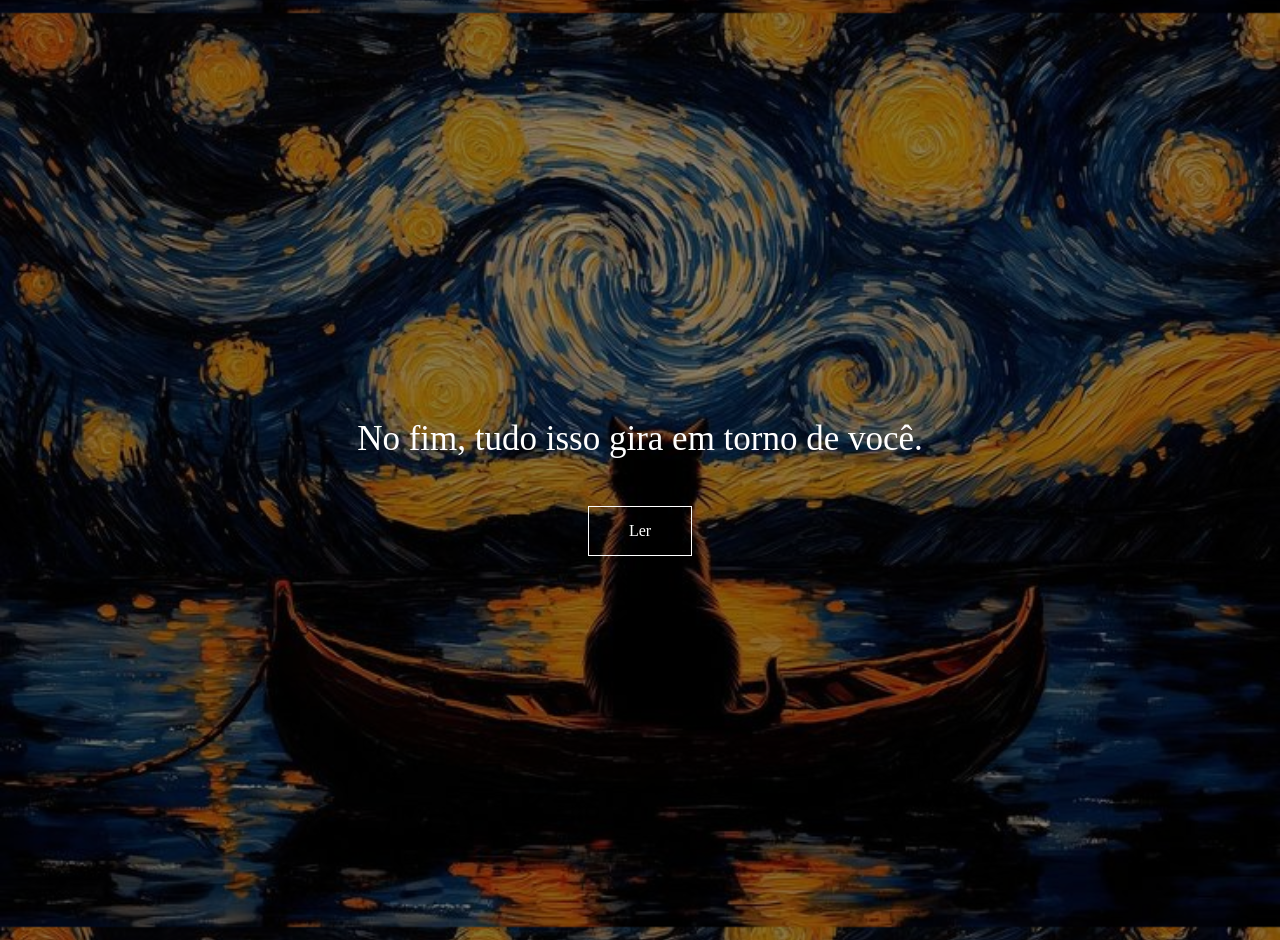
<file: index.html>
<!DOCTYPE html>
<html lang="pt-BR">

<head>
    <meta charset="UTF-8">
    <meta name="viewport" content="width=device-width, initial-scale=1.0">
    <title>Carta</title>

    <style>

        body {

            background-color: black;

            color: white;

            font-family: Georgia, serif;

            margin: 0;
            padding: 0;

            overflow-x: hidden;
        }

        /* CANVAS DAS ESTRELAS */

        #stars {

            position: fixed;

            top: 0;
            left: 0;

            width: 100%;
            height: 100%;

            z-index: -1;
        }

        /* TELA INICIAL */

        .intro {

            height: 100vh;

            display: flex;

            flex-direction: column;

            justify-content: center;

            align-items: center;

            text-align: center;

            padding: 20px;

            background-image: url("assets/baixados (4).jpg");

            background-size: contain;

            background-position: center;

            position: relative;
        }

        /* CAMADA ESCURA */

        .intro::before {

            content: "";

            position: absolute;

            top: 0;
            left: 0;

            width: 100%;
            height: 100%;

            background: rgba(0, 0, 0, 0.45);
        }

        /* TEXTO E BOTÃO */

        .intro h1,
        .botao {

            position: relative;

            z-index: 1;
        }

        .intro h1 {

            font-size: 35px;

            font-weight: normal;

            line-height: 1.5;

            max-width: 700px;

            margin-bottom: 40px;

            opacity: 0;

            animation: surgir 1.2s forwards;
        }

        /* BOTÃO */

        .botao {

            border: 1px solid white;

            padding: 15px 40px;

            cursor: pointer;

            transition: 0.4s;

            opacity: 0;

animation: surgir 2s forwards;

animation-delay: 0.5s;

            
        }

        .botao:hover {

            background-color: white;

            color: black;
        }

        /* CARTA */

        .container {

            max-width: 700px;

            margin: auto;

            padding-top: 120px;
            padding-bottom: 120px;

            padding-left: 30px;
            padding-right: 30px;

            line-height: 1.9;

            font-size: 22px;

            display: none;

            position: relative;

            z-index: 1;
        }

        .inicio {

            font-size: 42px;

            margin-bottom: 60px;

            line-height: 1.4;
        }

        p {

            margin-bottom: 40px;

            opacity: 0;
        }

        @keyframes surgir {

    from {

        opacity: 0;
    }

    to {

        opacity: 1;

        @media (max-width: 768px) {

    .intro h1 {

        font-size: 28px;

        line-height: 1.4;

        padding: 20px;
    }

    .container {

        padding-left: 22px;
        padding-right: 22px;

        padding-top: 80px;

        font-size: 18px;

        line-height: 1.8;
    }

    .inicio {

        font-size: 30px;
    }

    .botao {

        padding: 12px 28px;

        font-size: 16px;
    }

}
    }

    
}

    </style>

</head>

<body>

    <!-- ESTRELAS -->

    <canvas id="stars"></canvas>

    <!-- TELA INICIAL -->

    <section class="intro" id="intro">

        <h1 id="frase">
    No fim, tudo isso gira em torno de você.
</h1>

        <div class="botao" onclick="entrar()">
            Ler
        </div>

    </section>

    <!-- CARTA -->

    <div class="container" id="carta">

    <p>
        Talvez esta carta exista porque o universo continuou encontrando maneiras de me lembrar de você. Às vezes é uma frase perdida num livro. Às vezes uma música. Às vezes uma sugestão de amizade no Instagram. E lá está você, como se o acaso insistisse em debochar da minha tentativa de esquecer. Que filhadaputinha.
    </p>

    <p>
        Isso me lembra uma coisa, se a intenção era chamar minha atenção com Rita Lee... conseguiu. Você estava uma diva! "As unhas impecáveis". Notei isso na hora. Digitei. Não enviei.
    </p>

    <p>
        Fiquei feliz pelo seu irmão, feliz em ver seu sentimento de felicidade naquele momento. Gosto dessa sensação de saber que você está bem. Você me transmite isso em um simples status, e sinto que está ali comigo.
    </p>

    <p>
        Esse texto será confuso porque está sendo escrito aos poucos. Todos os dias um trecho, todos os dias uma opinião, uma versão diferente de mim tentando compreender o mesmo sentimento. Raul dizia preferir “não ter aquela velha opinião formada sobre tudo”, e acho que começo a entender isso agora. Existem dias que acordo sentindo sua falta e com uma raiva absurda. Mas até isso é injusto de chamar de raiva.
    </p>

    <p>
        Você é a responsável por moldar alguns traços da personalidade que tenho hoje, e como eu to gostando disso. Dias em que acordo e percebo que te odeio. Sim... te odeio porque eu te quis muito, e existe algo doloroso em desejar alguém tão intensamente e perceber que, às vezes, o sentimento não basta para alterar a realidade.
    </p>

    <p>
        E como eu te quis, gatinha. Te desejei dias e noites e você sabe de tudo isso, e mesmo assim "Não sou nada para ninguém". Acho que diante de um vasto universo de frases, essa deveria ser uma das quais não deveria estar na sua bio do insta.
    </p>

    <p>
        Mas então penso melhor: por que eu te odiaria? Isso diminuiria tudo que aconteceu entre nós, e eu me recuso a transformar tudo que aconteceu em rancor. Afinal, eu viveria isso tudo de novo. Nós acontecemos, e que bom que acontecemos.
    </p>

    <p>
        Clarice escreveu:
    </p>

    <p>
        “Por te falar eu te assustarei e te perderei? Mas se eu não falar eu me perderei, e por me perder eu te perderia.”
    </p>

    <p>
        Talvez seja essa a frase que melhor conclua esta confusão toda, pois existe um momento em que o silêncio começa a custar caro demais. Você segura, tenta parecer tranquilo. Mas, aos poucos, vai se apagando por dentro. Porque tudo aquilo que você não diz... não desaparece, só se acumula.
    </p>

    <p>
        Falar e correr o risco de perder, ou calar e ter certeza de se perder. Essa é a situação que me deixa. Mas Freud escreveu " Emoções não expressadas nunca morrem. Elas são enterradas vivas e voltarão mais tarde de formas piores" e posso te afirmar com toda certeza do mundo que isso é real.
    </p>

    <p>
        E talvez seja exatamente isso. Certos distanciamentos ( aqueles que você conhece bem)  me fazem pensar demais. E por pensar demais corro o risco de te perder. 
    </p>

    <p>Nunca tive dificuldade em esconder o que sinto. O problema é justamente o contrário: sentir demais em silêncio acaba transformando tudo numa espécie de labirinto interno.</p>

    <p>
        Ultimamente venho me afastando de muita coisa, de muita gente, talvez porque algumas ausências tenham o poder estranho de contaminar o resto do mundo.
    </p>

    <p>
        Mas, apesar de toda essa confusão, existe uma certeza absurda em mim: Tudo isso gira em torno de você.
    </p>

</div>

    <script>


        /* BOTÃO ENTRAR */

        function entrar() {

            document.getElementById("intro").style.display = "none";

            document.getElementById("carta").style.display = "block";

            const textos = document.querySelectorAll("p");

            textos.forEach((texto, index) => {

                setTimeout(() => {

                    texto.style.transition = "opacity 0.8s";

                    texto.style.opacity = "1";

                }, index * 400);

            });

        }

        /* ESTRELAS */

        const canvas = document.getElementById("stars");

        const ctx = canvas.getContext("2d");

        canvas.width = window.innerWidth;
        canvas.height = window.innerHeight;

        const estrelas = [];

        for (let i = 0; i < 120; i++) {

            estrelas.push({

                x: Math.random() * canvas.width,

                y: Math.random() * canvas.height,

                radius: Math.random() * 1.5,

                opacity: Math.random()

            });

        }

        function desenharEstrelas() {

            ctx.clearRect(0, 0, canvas.width, canvas.height);

            estrelas.forEach((estrela) => {

                ctx.beginPath();

                ctx.arc(
                    estrela.x,
                    estrela.y,
                    estrela.radius,
                    0,
                    Math.PI * 2
                );

                ctx.fillStyle = `rgba(255,255,255,${estrela.opacity})`;

                ctx.fill();

            });

            requestAnimationFrame(desenharEstrelas);

        }

        desenharEstrelas();

    </script>

</body>

</html>
</file>
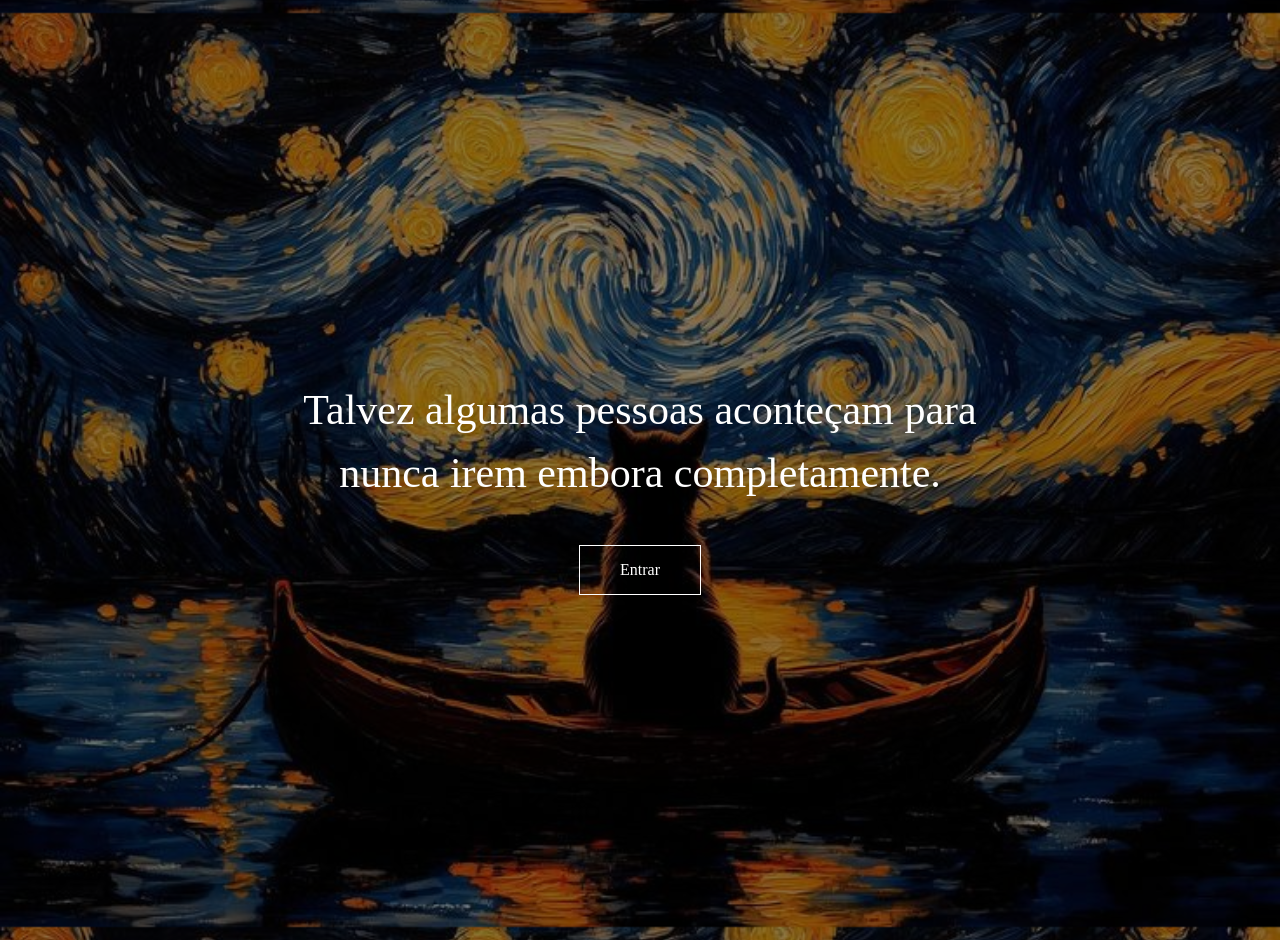
<file: carta_site.html>
<!DOCTYPE html>
<html lang="pt-BR">

<head>
    <meta charset="UTF-8">
    <meta name="viewport" content="width=device-width, initial-scale=1.0">
    <title>Carta</title>

    <style>

        body {

            background-color: black;

            color: white;

            font-family: Georgia, serif;

            margin: 0;
            padding: 0;

            overflow-x: hidden;
        }

        /* CANVAS DAS ESTRELAS */

        #stars {

            position: fixed;

            top: 0;
            left: 0;

            width: 100%;
            height: 100%;

            z-index: -1;
        }

        /* TELA INICIAL */

        .intro {

            height: 100vh;

            display: flex;

            flex-direction: column;

            justify-content: center;

            align-items: center;

            text-align: center;

            padding: 20px;

            background-image: url("assets/baixados (4).jpg");

            background-size: contain;

            background-position: center;

            position: relative;
        }

        /* CAMADA ESCURA */

        .intro::before {

            content: "";

            position: absolute;

            top: 0;
            left: 0;

            width: 100%;
            height: 100%;

            background: rgba(0, 0, 0, 0.45);
        }

        /* TEXTO E BOTÃO */

        .intro h1,
        .botao {

            position: relative;

            z-index: 1;
        }

        .intro h1 {

            font-size: 42px;

            font-weight: normal;

            line-height: 1.5;

            max-width: 700px;

            margin-bottom: 40px;

            opacity: 0;

            animation: surgir 3s forwards;
        }

        /* BOTÃO */

        .botao {

            border: 1px solid white;

            padding: 15px 40px;

            cursor: pointer;

            transition: 0.4s;

            opacity: 0;

animation: surgir 2s forwards;

animation-delay: 2.5s;

            
        }

        .botao:hover {

            background-color: white;

            color: black;
        }

        /* CARTA */

        .container {

            max-width: 700px;

            margin: auto;

            padding-top: 120px;
            padding-bottom: 120px;

            padding-left: 30px;
            padding-right: 30px;

            line-height: 1.9;

            font-size: 22px;

            display: none;

            position: relative;

            z-index: 1;
        }

        .inicio {

            font-size: 42px;

            margin-bottom: 60px;

            line-height: 1.4;
        }

        p {

            margin-bottom: 40px;

            opacity: 0;
        }

        @keyframes surgir {

    from {

        opacity: 0;
    }

    to {

        opacity: 1;
    }
}

    </style>

</head>

<body>

    <!-- ESTRELAS -->

    <canvas id="stars"></canvas>

    <!-- TELA INICIAL -->

    <section class="intro" id="intro">

        <h1 id="frase">
    Talvez algumas pessoas aconteçam
    para nunca irem embora completamente.
</h1>

        <div class="botao" onclick="entrar()">
            Entrar
        </div>

    </section>

    <!-- CARTA -->

    <div class="container" id="carta">

        <p class="inicio">
            Talvez esta carta exista porque...
        </p>

        <p>
            Existem pessoas que entram na nossa vida sem fazer barulho,
            mas deixam a mente absurdamente barulhenta depois que vão embora.
        </p>

        <p>
            E você foi exatamente assim.
        </p>

    </div>

    <script>


        /* BOTÃO ENTRAR */

        function entrar() {

            document.getElementById("intro").style.display = "none";

            document.getElementById("carta").style.display = "block";

            const textos = document.querySelectorAll("p");

            textos.forEach((texto, index) => {

                setTimeout(() => {

                    texto.style.transition = "opacity 2s";

                    texto.style.opacity = "1";

                }, index * 1500);

            });

        }

        /* ESTRELAS */

        const canvas = document.getElementById("stars");

        const ctx = canvas.getContext("2d");

        canvas.width = window.innerWidth;
        canvas.height = window.innerHeight;

        const estrelas = [];

        for (let i = 0; i < 120; i++) {

            estrelas.push({

                x: Math.random() * canvas.width,

                y: Math.random() * canvas.height,

                radius: Math.random() * 1.5,

                opacity: Math.random()

            });

        }

        function desenharEstrelas() {

            ctx.clearRect(0, 0, canvas.width, canvas.height);

            estrelas.forEach((estrela) => {

                ctx.beginPath();

                ctx.arc(
                    estrela.x,
                    estrela.y,
                    estrela.radius,
                    0,
                    Math.PI * 2
                );

                ctx.fillStyle = `rgba(255,255,255,${estrela.opacity})`;

                ctx.fill();

            });

            requestAnimationFrame(desenharEstrelas);

        }

        desenharEstrelas();

    </script>

</body>

</html>
</file>
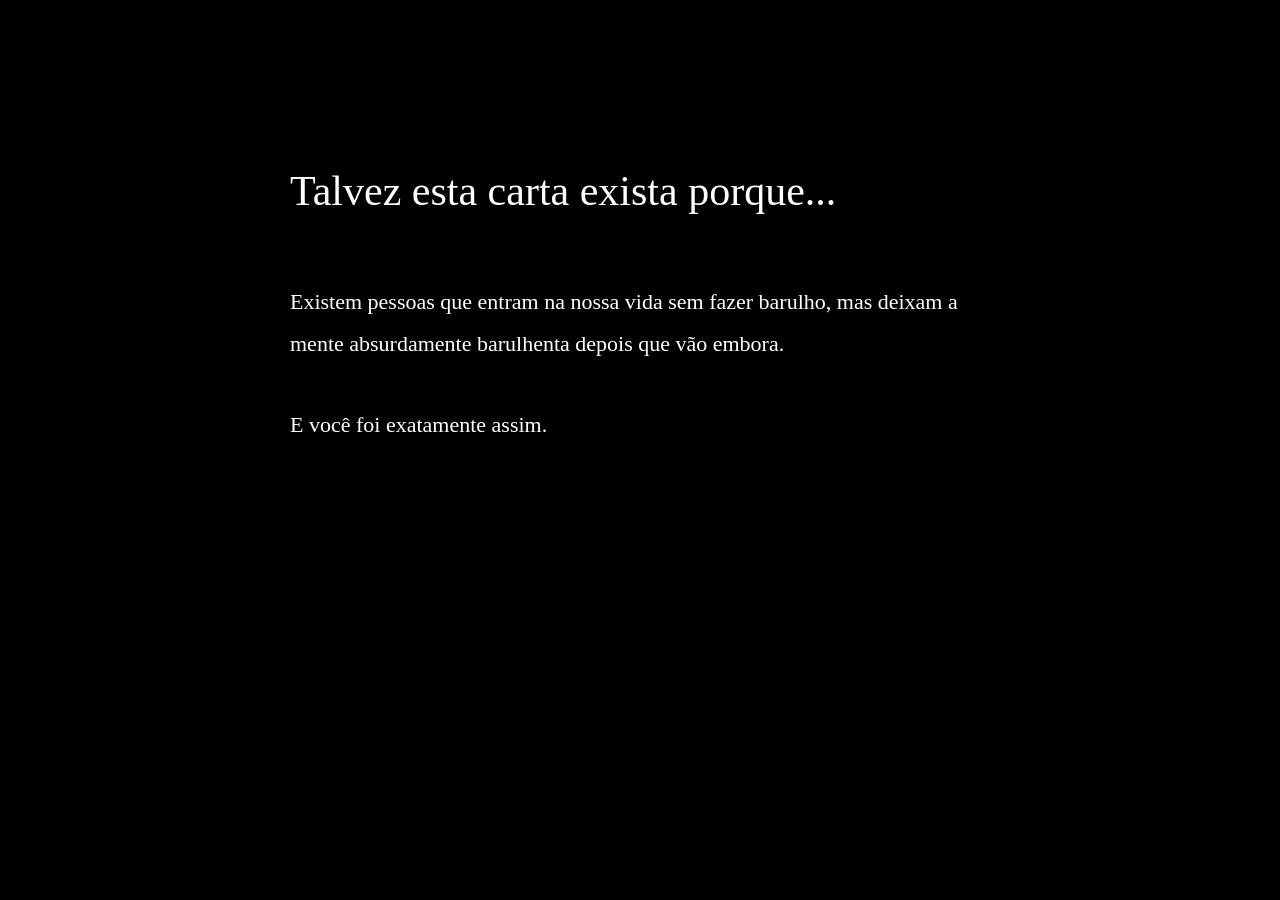
<file: cartasite.html>
<!DOCTYPE html>
<html lang="pt-BR">
<head>
    <meta charset="UTF-8">
    <meta name="viewport" content="width=device-width, initial-scale=1.0">
    <title>Carta</title>

    <link rel="stylesheet" href="style.css">
</head>
<script src="script.js"></script>
<body>

    <div class="container">

        <p class="inicio">
            Talvez esta carta exista porque...
        </p>

        <p>
            Existem pessoas que entram na nossa vida sem fazer barulho,
            mas deixam a mente absurdamente barulhenta depois que vão embora.
        </p>

        <p>
            E você foi exatamente assim.
        </p>

    </div>

</body>
</html>
</file>
<file: style.css>
body {
    background-color: black;
    color: white;
    font-family: Georgia, serif;

    margin: 0;
    padding: 0;
}

.container {
    max-width: 700px;

    margin: auto;

    padding-top: 120px;
    padding-bottom: 120px;

    padding-left: 30px;
    padding-right: 30px;

    line-height: 1.9;

    font-size: 22px;
}

.inicio {
    font-size: 42px;

    margin-bottom: 60px;

    line-height: 1.4;
}

p {
    margin-bottom: 40px;
    p {
    opacity: 0;
}
}
</file>
